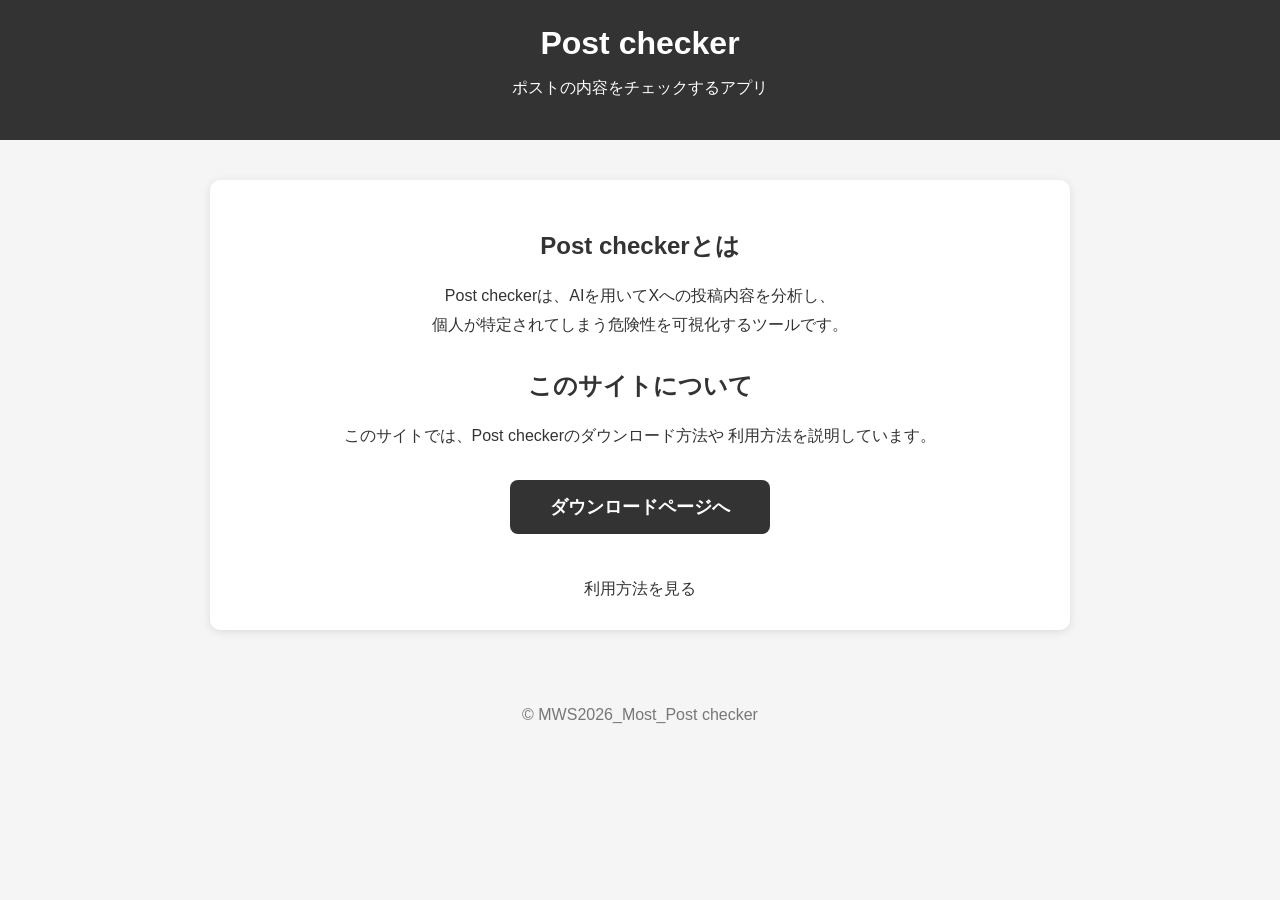
<file: Web_site/index.html>
<!DOCTYPE html>
<html lang="ja">
<head>
    <meta charset="UTF-8">
    <meta name="viewport" content="width=device-width, initial-scale=1.0">

    <title>Post checker</title>

    <link rel="stylesheet" href="style.css">
</head>

<body>

<header>
    <h1>Post checker</h1>
    <p>ポストの内容をチェックするアプリ</p>
</header>

<main>

    <h2>Post checkerとは</h2>

    <div class="description">
        <p>
            Post checkerは、AIを用いてXへの投稿内容を分析し、<br>
            個人が特定されてしまう危険性を可視化するツールです。
        </p>
    </div>

    <h2>このサイトについて</h2>

    <div class="description">
        <p>
            このサイトでは、Post checkerのダウンロード方法や
            利用方法を説明しています。
        </p>
    </div>

    <div>
        <a href="download.html" class="download-button">
            ダウンロードページへ
        </a>
    </div>

    <div style="margin-top: 20px;">
        <a href="usage.html" class="back">
            利用方法を見る
        </a>
    </div>

</main>

<footer>
    <p>© MWS2026_Most_Post checker</p>
</footer>

</body>
</html>
</file>
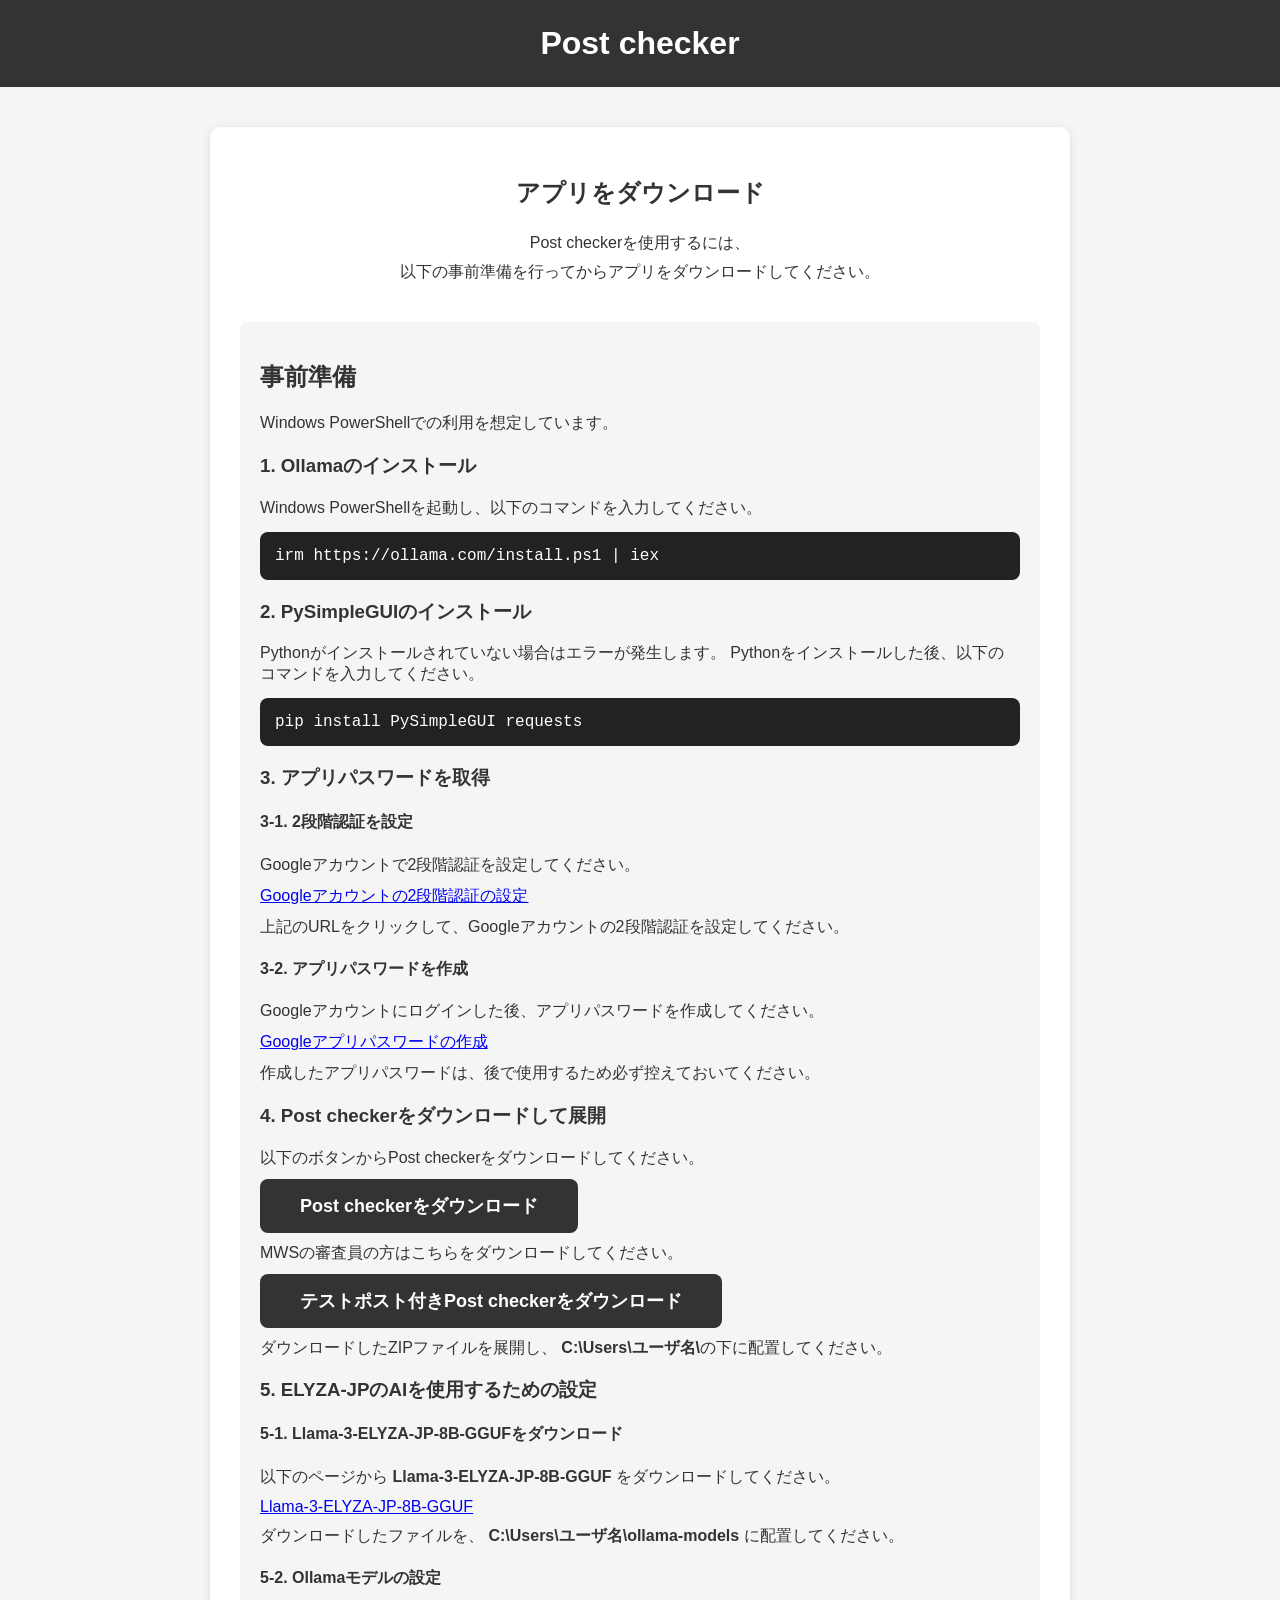
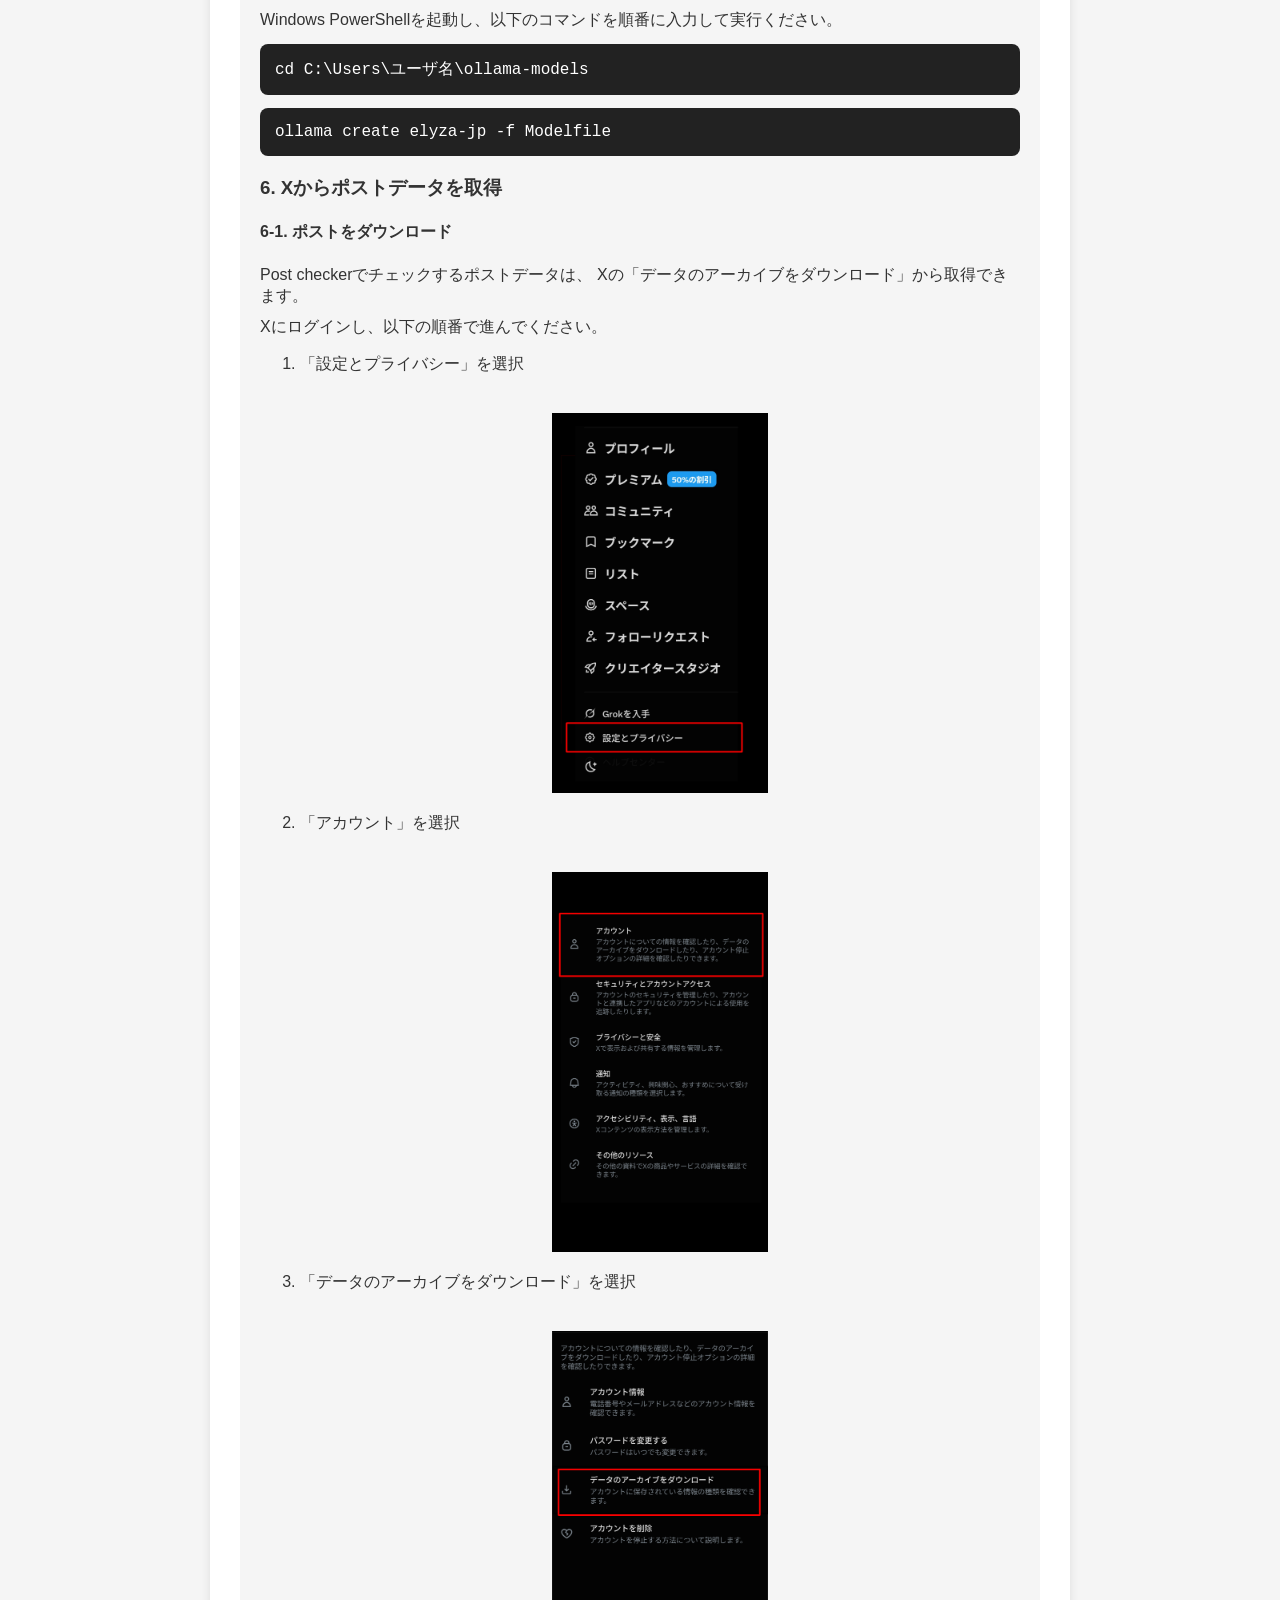
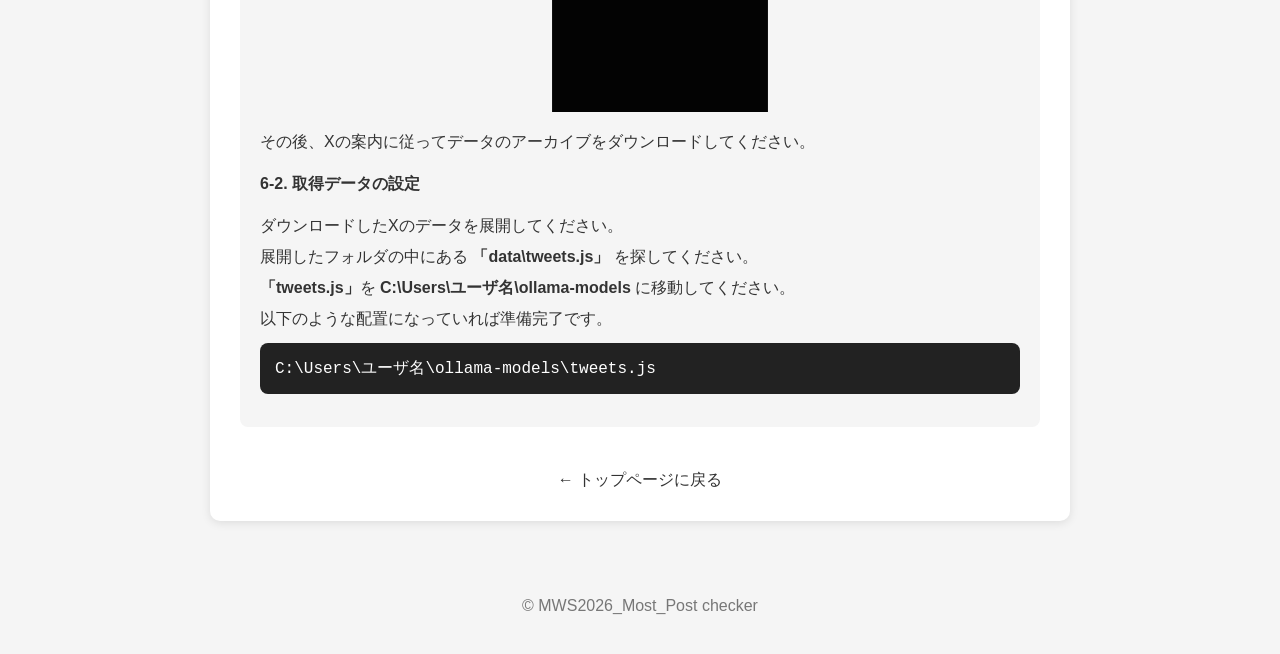
<file: Web_site/download.html>
<!DOCTYPE html>
<html lang="ja">
<head>
    <meta charset="UTF-8">
    <meta name="viewport" content="width=device-width, initial-scale=1.0">

    <title>ダウンロード | Post checker</title>

    <link rel="stylesheet" href="style.css">
</head>

<body>

<header>
    <h1>Post checker</h1>
</header>

<main>

    <h2>アプリをダウンロード</h2>

    <div class="description">
        <p>
            Post checkerを使用するには、<br>
            以下の事前準備を行ってからアプリをダウンロードしてください。
        </p>
    </div>


    <!-- ==================== -->
    <!-- 事前準備 -->
    <!-- ==================== -->

    <div class="info">

        <h2>事前準備</h2>

        <p>
            Windows PowerShellでの利用を想定しています。
        </p>


        <h3>1. Ollamaのインストール</h3>

        <p>
            Windows PowerShellを起動し、以下のコマンドを入力してください。
        </p>

        <pre><code>irm https://ollama.com/install.ps1 | iex</code></pre>


        <h3>2. PySimpleGUIのインストール</h3>

        <p>
            Pythonがインストールされていない場合はエラーが発生します。
            Pythonをインストールした後、以下のコマンドを入力してください。
        </p>

        <pre><code>pip install PySimpleGUI requests</code></pre>


        <h3>3. アプリパスワードを取得</h3>

        <h4>3-1. 2段階認証を設定</h4>

        <p>
            Googleアカウントで2段階認証を設定してください。
        </p>

        <p>
            <a href="https://support.google.com/accounts/answer/185839?hl=ja&co=GENIE.Platform%3DDesktop"
               target="_blank"
               rel="noopener noreferrer">
                Googleアカウントの2段階認証の設定
            </a>
        </p>

        <p>
            上記のURLをクリックして、Googleアカウントの2段階認証を設定してください。
        </p>


        <h4>3-2. アプリパスワードを作成</h4>

        <p>
            Googleアカウントにログインした後、アプリパスワードを作成してください。
        </p>

        <p>
            <a href="https://myaccount.google.com/apppasswords"
               target="_blank"
               rel="noopener noreferrer">
                Googleアプリパスワードの作成
            </a>
        </p>

        <p>
            作成したアプリパスワードは、後で使用するため必ず控えておいてください。
        </p>
        
        <h3>4. Post checkerをダウンロードして展開</h3>
        <p>
            以下のボタンからPost checkerをダウンロードしてください。
        </p>
        <a href="../Releases/ollama-models.zip"
           download
           class="download-button">
            Post checkerをダウンロード
        </a>

        <p>
            MWSの審査員の方はこちらをダウンロードしてください。
        </p>
        <a href="../Releases/ollama-models-test.zip"
           download
           class="download-button">
            テストポスト付きPost checkerをダウンロード
        </a>
        
        <p>
            ダウンロードしたZIPファイルを展開し、
            <strong>C:\Users\ユーザ名\</strong>の下に配置してください。
        </p>


        <h3>5. ELYZA-JPのAIを使用するための設定</h3>

        <h4>5-1. Llama-3-ELYZA-JP-8B-GGUFをダウンロード</h4>

        <p>
            以下のページから
            <strong>Llama-3-ELYZA-JP-8B-GGUF</strong>
            をダウンロードしてください。
        </p>

        <p>
            <a href="https://huggingface.co/elyza/Llama-3-ELYZA-JP-8B-GGUF/tree/main"
               target="_blank"
               rel="noopener noreferrer">
                Llama-3-ELYZA-JP-8B-GGUF
            </a>
        </p>

        <p>
            ダウンロードしたファイルを、
        <strong>C:\Users\ユーザ名\ollama-models</strong>
            に配置してください。
        </p>


        <h4>5-2. Ollamaモデルの設定</h4>

        <p>
            Windows PowerShellを起動し、以下のコマンドを順番に入力して実行ください。
        </p>

        <pre><code>cd C:\Users\ユーザ名\ollama-models</code></pre>

        <pre><code>ollama create elyza-jp -f Modelfile</code></pre>

        <h3>6. Xからポストデータを取得</h3>

        <h4>6-1. ポストをダウンロード</h4>
        
        <p>
            Post checkerでチェックするポストデータは、
            Xの「データのアーカイブをダウンロード」から取得できます。
        </p>

        <p>
            Xにログインし、以下の順番で進んでください。
        </p>

        <ol>
            <li>「設定とプライバシー」を選択</li>
            <br>
            <img src="images/img5.png" alt="設定とプライバシーの選択画面" style="width: 30%;">
            <li>「アカウント」を選択</li>
            <br>
            <img src="images/img6.png" alt="設定とプライバシーの選択画面" style="width: 30%;">
            <li>「データのアーカイブをダウンロード」を選択</li>
            <br>
            <img src="images/img7.png" alt="設定とプライバシーの選択画面" style="width: 30%;">
        </ol>

        <p>
            その後、Xの案内に従ってデータのアーカイブをダウンロードしてください。
        </p>

        <h4>6-2. 取得データの設定</h4>

        <p> ダウンロードしたXのデータを展開してください。 </p>

        <p> 展開したフォルダの中にある <strong>「data\tweets.js」</strong> を探してください。 </p>

        <p> <strong>「tweets.js」</strong>を <strong>C:\Users\ユーザ名\ollama-models</strong> に移動してください。 </p>

        <p> 以下のような配置になっていれば準備完了です。 </p>

        <pre><code>C:\Users\ユーザ名\ollama-models\tweets.js</code></pre>


    </div>


    <br>

    <a href="index.html" class="back">
        ← トップページに戻る
    </a>

</main>

<footer>
    <p>© MWS2026_Most_Post checker</p>
</footer>

</body>
</html>
</file>
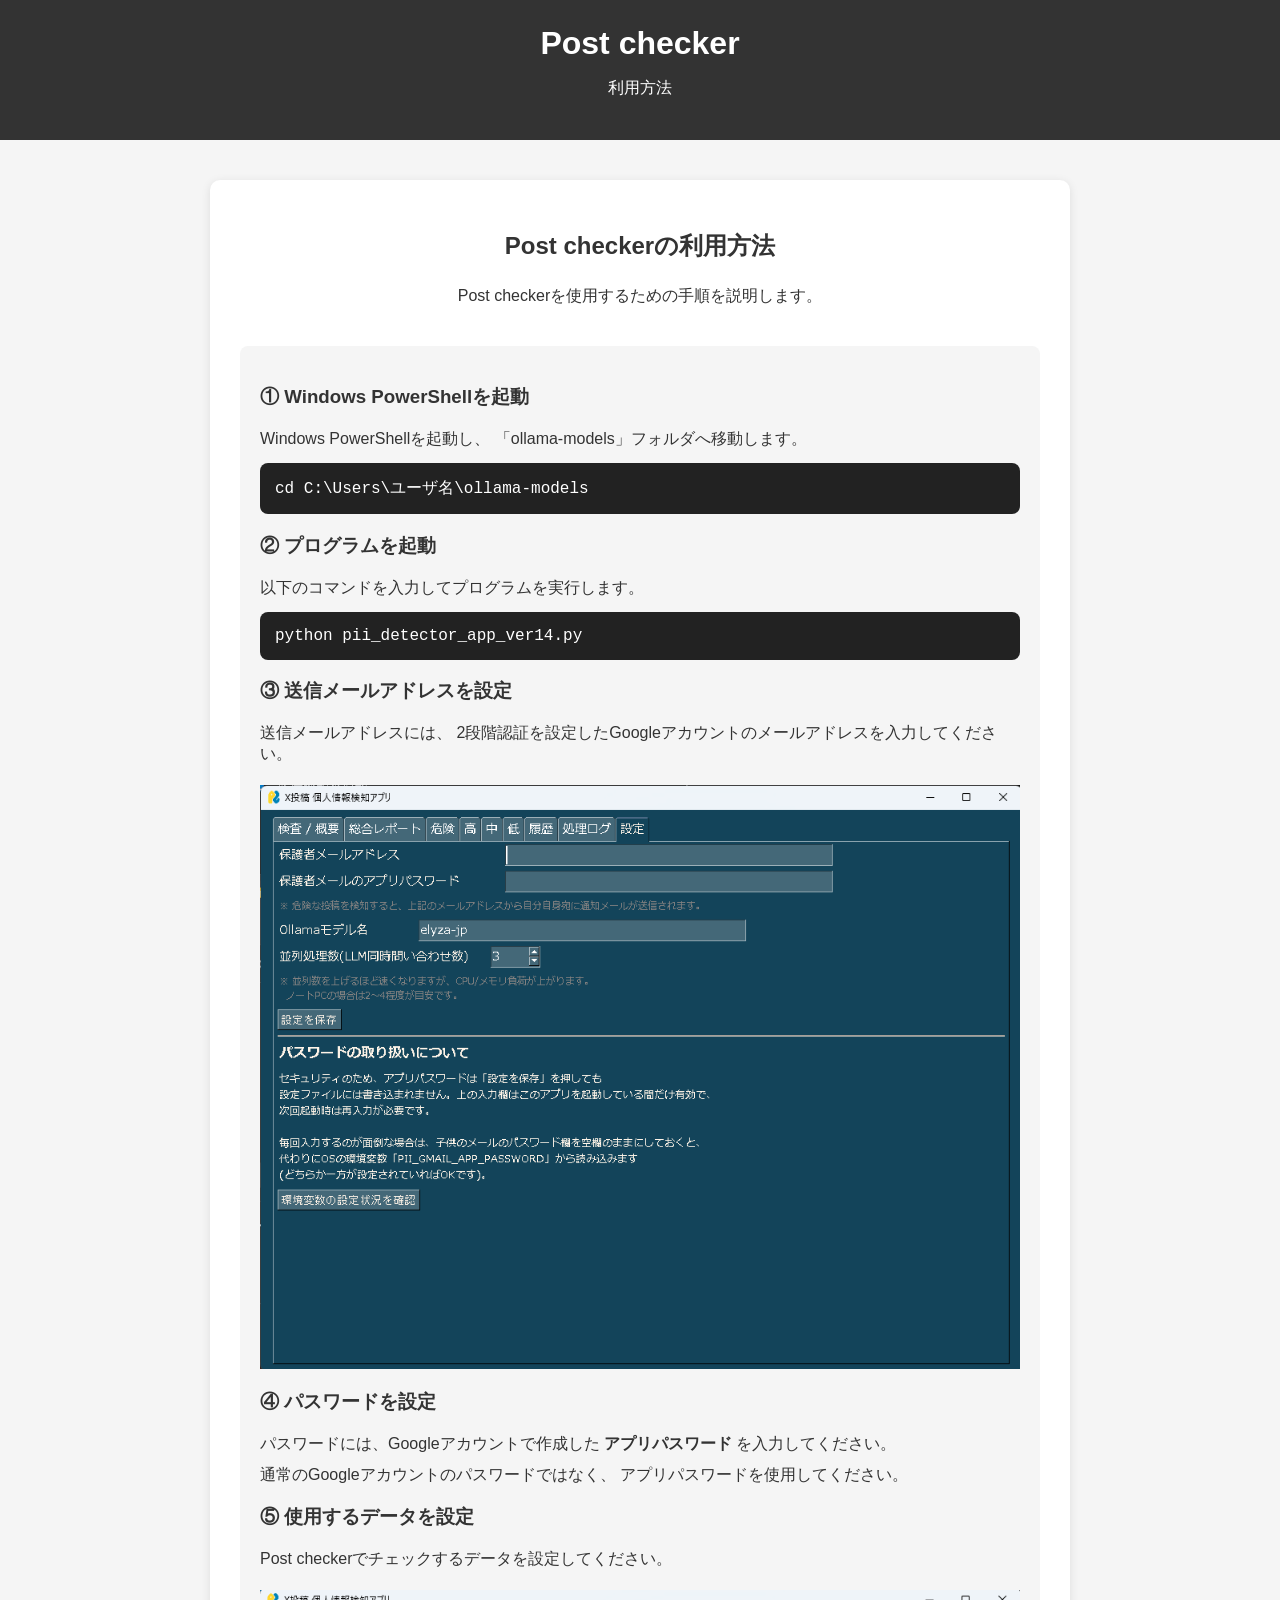
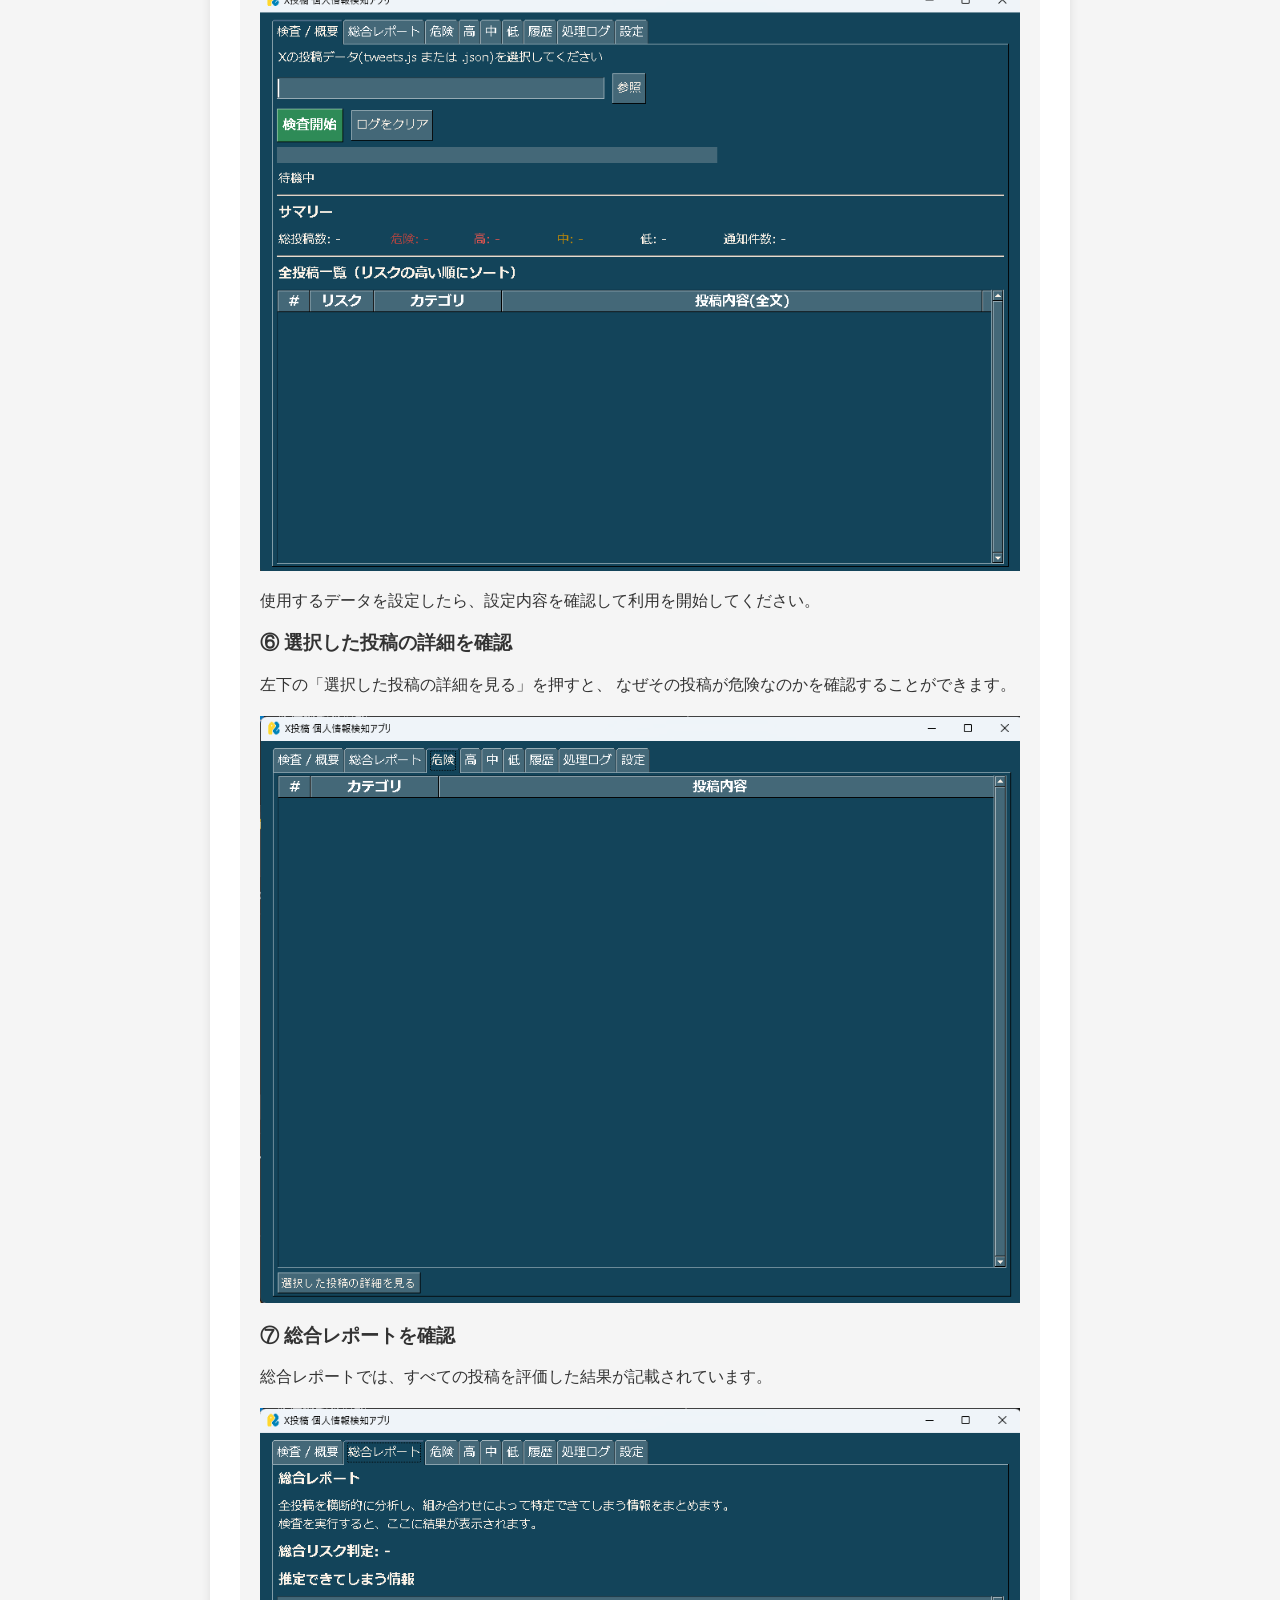
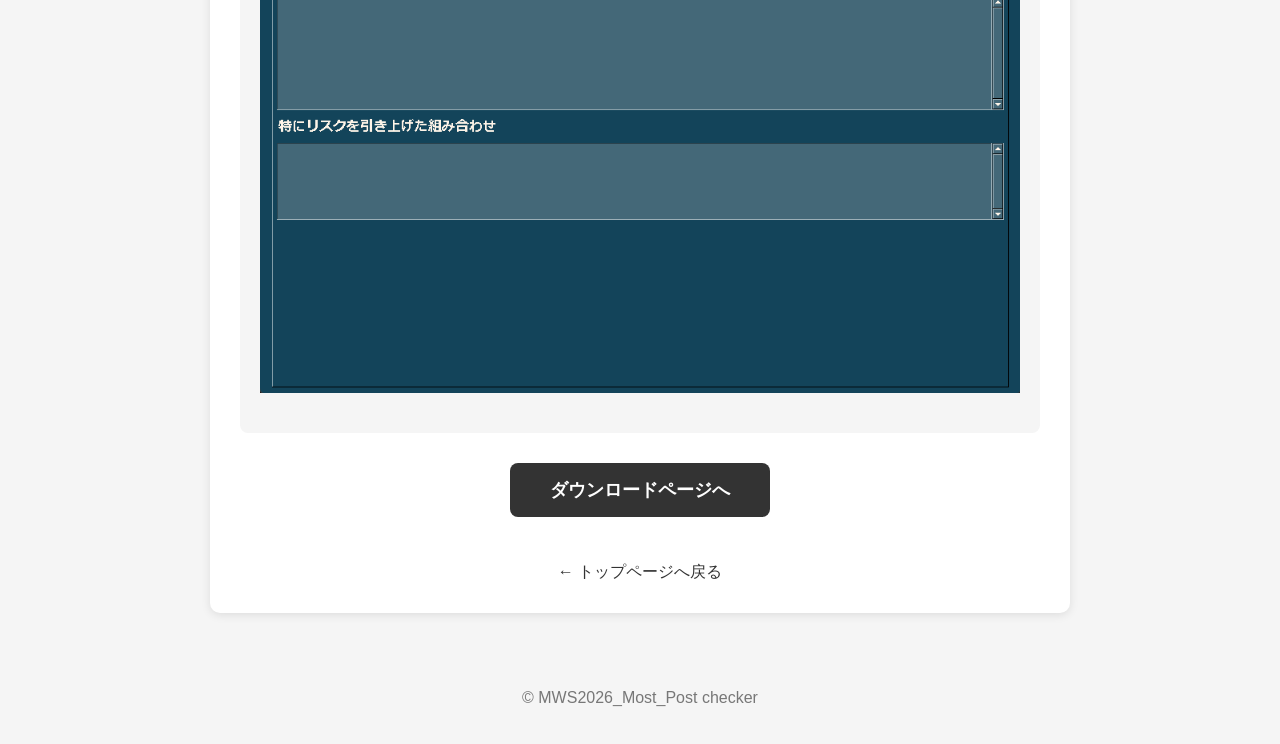
<file: Web_site/usage.html>
<!DOCTYPE html>

<html lang="ja">
<head>
    <meta charset="UTF-8">
    <meta name="viewport" content="width=device-width, initial-scale=1.0">

    <title>利用方法 | Post checker</title>

    <link rel="stylesheet" href="style.css">

</head>

<body>

<header>
    <h1>Post checker</h1>
    <p>利用方法</p>
</header>

<main>

<h2>Post checkerの利用方法</h2>

<div class="description">
    <p>
        Post checkerを使用するための手順を説明します。
    </p>
</div>


<div class="info">

    <h3>① Windows PowerShellを起動</h3>

    <p>
        Windows PowerShellを起動し、
        「ollama-models」フォルダへ移動します。
    </p>

    <pre><code>cd C:\Users\ユーザ名\ollama-models</code></pre>


    <h3>② プログラムを起動</h3>

    <p>
        以下のコマンドを入力してプログラムを実行します。
    </p>

    <pre><code>python pii_detector_app_ver14.py</code></pre>


    <h3>③ 送信メールアドレスを設定</h3>

    <p>
        送信メールアドレスには、
        2段階認証を設定したGoogleアカウントのメールアドレスを入力してください。
    </p>

    <img src="images/img2.png" alt="送信メールアドレスの設定画面">


    <h3>④ パスワードを設定</h3>

    <p>
        パスワードには、Googleアカウントで作成した
        <strong>アプリパスワード</strong>
        を入力してください。
    </p>

    <p>
        通常のGoogleアカウントのパスワードではなく、
        アプリパスワードを使用してください。
    </p>


    <h3>⑤ 使用するデータを設定</h3>

    <p>
        Post checkerでチェックするデータを設定してください。
    </p>

    <img src="images/img1.png" alt="チェックするデータの設定画面">

    <p>
        使用するデータを設定したら、設定内容を確認して利用を開始してください。
    </p>


    <h3>⑥ 選択した投稿の詳細を確認</h3>

    <p>
        左下の「選択した投稿の詳細を見る」を押すと、
        なぜその投稿が危険なのかを確認することができます。
    </p>

    <img src="images/img3.png" alt="選択した投稿の詳細画面">


    <h3>⑦ 総合レポートを確認</h3>

    <p>
        総合レポートでは、すべての投稿を評価した結果が記載されています。
    </p>

    <img src="images/img4.png" alt="総合レポート画面">

</div>


<div style="margin-top: 30px;">
    <a href="download.html" class="download-button">
        ダウンロードページへ
    </a>
</div>

<div style="margin-top: 20px;">
    <a href="index.html" class="back">
        ← トップページへ戻る
    </a>
</div>


</main>

<footer>
    <p>© MWS2026_Most_Post checker</p>
</footer>

</body>
</html>
</file>
<file: Web_site/style.css>
/* 全体 */
body {
    font-family: sans-serif;
    background-color: #f5f5f5;
    margin: 0;
    padding: 0;
    color: #333;
}

/* ヘッダー */
header {
    background-color: #333;
    color: white;
    text-align: center;
    padding: 25px;
}

header h1 {
    margin: 0;
}

/* メインコンテンツ */
main {
    max-width: 800px;
    margin: 40px auto;
    padding: 30px;
    background-color: white;
    border-radius: 10px;
    box-shadow: 0 2px 10px rgba(0, 0, 0, 0.1);
    text-align: center;
}

/* 見出し */
h2 {
    margin-bottom: 20px;
}

/* 説明文 */
.description {
    margin-bottom: 30px;
    line-height: 1.8;
}

/* ダウンロードボタン */
.download-button {
    display: inline-block;
    padding: 15px 40px;
    background-color: #333;
    color: white;
    text-decoration: none;
    border-radius: 8px;
    font-size: 18px;
    font-weight: bold;
}

.download-button:hover {
    background-color: #555;
}

/* アプリ情報 */
.info {
    margin-top: 35px;
    text-align: left;
    background-color: #f5f5f5;
    padding: 20px;
    border-radius: 8px;
}

.info p {
    margin: 10px 0;
}

/* 戻るリンク */
.back {
    display: inline-block;
    margin-top: 25px;
    color: #333;
    text-decoration: none;
}

.back:hover {
    text-decoration: underline;
}

/* フッター */
footer {
    text-align: center;
    margin-top: 40px;
    padding: 20px;
    color: #777;
}
pre {
    background-color: #222;
    color: #fff;
    padding: 15px;
    border-radius: 8px;
    overflow-x: auto;
    text-align: left;
}

code {
    font-family: Consolas, monospace;
}
.info img {
    max-width: 100%;
    height: auto;
    display: block;
    margin: 20px auto;
}
</file>
